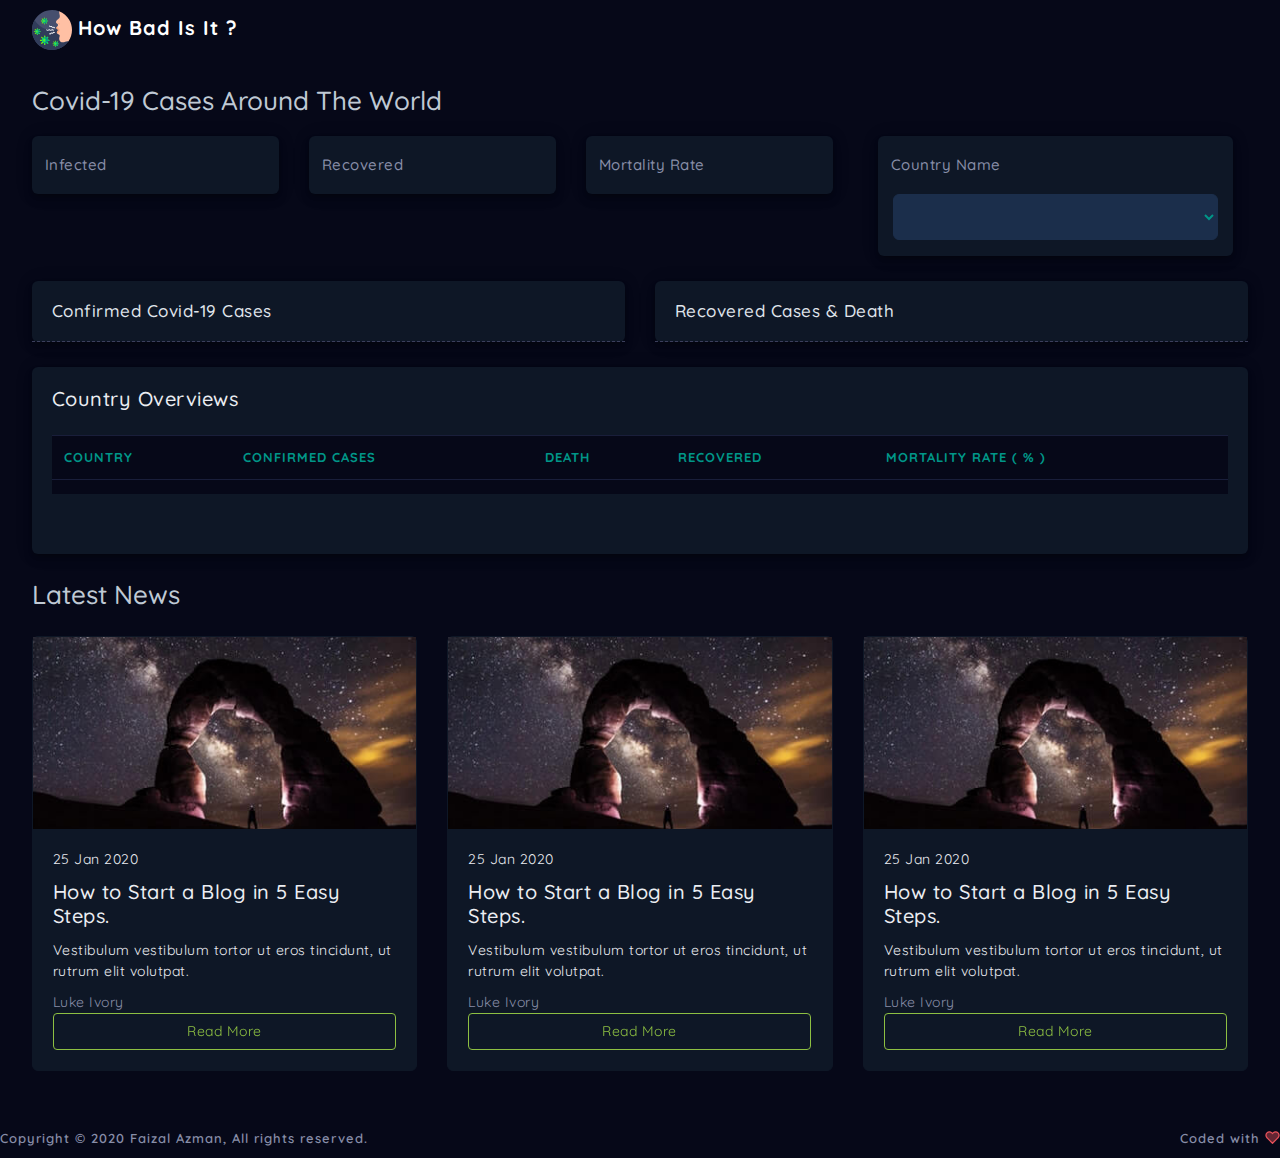
<file: index.html>
<!DOCTYPE html>
<html lang="en">

<head>
    <meta charset="utf-8">
    <meta http-equiv="X-UA-Compatible" content="IE=edge">
    <meta name="viewport" content="width=device-width, initial-scale=1, maximum-scale=1, shrink-to-fit=no">
    <title>Covid-19 How bad Is It ? </title>
    <link rel="icon" type="image/x-icon" href="assets/img/logo.ico"/>
    <!-- BEGIN GLOBAL MANDATORY STYLES -->
    <link href="https://fonts.googleapis.com/css?family=Quicksand:400,500,600,700&amp;display=swap" rel="stylesheet">
    <link href="bootstrap/css/bootstrap.min.css" rel="stylesheet" type="text/css" />
    <link href="assets/css/plugins.css" rel="stylesheet" type="text/css" />
    <link href="bootstrap/css/style.css" rel="stylesheet" type="text/css" />
    <!-- END GLOBAL MANDATORY STYLES -->
    
    <!-- BEGIN PAGE LEVEL PLUGINS/CUSTOM STYLES -->

    <!-- BEGIN PAGE LEVEL PLUGINS/CUSTOM STYLES -->
    <link href="plugins/apex/apexcharts.css" rel="stylesheet" type="text/css">
    <link href="assets/css/dashboard/dash_2.css" rel="stylesheet" type="text/css" />
    <!-- END PAGE LEVEL PLUGINS/CUSTOM STYLES -->
    <!-- BEGIN PAGE LEVEL STYLES -->
    <link rel="stylesheet" type="text/css" href="plugins/table/datatable/datatables.css">
    <link rel="stylesheet" type="text/css" href="plugins/table/datatable/dt-global_style.css">

    <!-- END PAGE LEVEL PLUGINS/CUSTOM STYLES -->
    <!-- Global site tag (gtag.js) - Google Analytics -->
    <script async src="https://www.googletagmanager.com/gtag/js?id=UA-162101494-1"></script>
    <script>
        window.dataLayer = window.dataLayer || [];
        function gtag(){dataLayer.push(arguments);}
        gtag('js', new Date());

        gtag('config', 'UA-162101494-1');
    </script>

</head>
<body class="sidebar-noneoverflow">
    
    <!--  BEGIN NAVBAR  -->
    <div class="header-container">
        <header class="header navbar navbar-expand-sm">
            <div class="nav-logo align-self-center">
                <a class="navbar-brand" href="index-2.html"><img alt="logo" src="assets/img/logo.svg"> <span class="navbar-brand-name">   How Bad Is It ?</span></a>
            </div>
        </header>
    </div>
    <!--  END NAVBAR  -->

    <!--  BEGIN MAIN CONTAINER  -->
    <div class="main-container" id="container">

        <div class="overlay"></div>
        <div class="search-overlay"></div>
        
        <!--  BEGIN CONTENT AREA  -->
        <div id="content" class="main-content">
            <div class="layout-px-spacing mb-5">

                <div class="page-header">
                    <div class="page-title">
                        <h3>Covid-19 Cases Around The World</h3>
                    </div>
                </div>           

                <!-- CONTENT AREA -->
                

                <div class="row layout-top-spacing">                  
                    <div class="col-xl-8 col-lg-8 col-md-6 col-sm-6 col-6 layout-spacing">
                        <div class="row widget-statistic">
                            <div class="col-xl-4 col-lg-4 col-md-12 col-sm-12 col-12">
                                <div class="widget widget-one_hybrid widget-followers">
                                    <div class="widget-heading">
                                        <h5 class="">Infected</h5>
                                        <p id = 'report' class="w-value"></p>  
                                    </div>
                                    <div class="widget-content">    
                                        <div class="w-chart">
                                            <div id="hybrid_followers"></div>
                                        </div>
                                    </div>
                                </div>
                            </div>
                            <div class="col-xl-4 col-lg-4 col-md-12 col-sm-12 col-12">
                                <div class="widget widget-one_hybrid widget-referral">
                                    <div class="widget-heading">
                                        <h5 class="">Recovered</h5>
                                        <p id = 'recover' class="w-value"></p>   
                                    </div>
                                    <div class="widget-content">    
                                        <div class="w-chart">
                                            <div id="hybrid_followers1"></div>
                                        </div>
                                    </div>
                                </div>
                            </div>
                            <div class="col-xl-4 col-lg-4 col-md-12 col-sm-12 col-12">
                                <div class="widget widget-one_hybrid widget-engagement">
                                    <div class="widget-heading">
                                        <h5 class="">Mortality Rate</h5>
                                        <p id = 'death' class="w-value"></p>   
                                    </div>
                                    <div class="widget-content">    
                                        <div class="w-chart">
                                            <div id="hybrid_followers3"></div>
                                        </div>
                                    </div>
                                </div>
                            </div>
                        </div>
                    </div>
                    <div class="col-xl-4 col-lg-4 col-md-6 col-sm-6 col-6 layout-spacing">
                            <div class="col-xl-12 col-lg-12 col-md-12 col-sm-12 col-12">
                                <div class="widget widget-one_hybrid widget-followers">
                                    <div class="widget-heading">
                                        <h5>Country Name</h5>
                                    </div>
                                    <div class="widget-content">
                                        <div class = "col-xl-12 col-lg-12 col-md-12 col-sm-12 col-12 pb-3">   
                                            <select id = 'select' class="form-control basic">
                                            </select>
                                        </div>
                                    </div>
                                </div>
                            </div>
                    </div>
                    <div class="col-xl-6 col-lg-6 col-md-12 col-sm-12 col-12 layout-spacing">
                        <div class="widget widget-chart-three">
                            <div class="widget-heading">
                                <div class="">
                                    <h5 class="">Confirmed Covid-19 Cases</h5>
                                </div>
                            </div>

                            <div class="widget-content">
                                <div id="uniqueVisits1"></div>
                            </div>
                        </div>
                    </div>         
                    <div class="col-xl-6 col-lg-6 col-md-12 col-sm-12 col-12 layout-spacing">
                        <div class="widget widget-chart-three">
                            <div class="widget-heading">
                                <div class="">
                                    <h5 class="">Recovered Cases & Death</h5>
                                </div>
                            </div>

                            <div class="widget-content">
                                <div id="uniqueVisits2"></div>
                            </div>
                        </div>
                    </div>
                    <div class="col-xl-12 col-lg-12 col-md-12 col-sm-12 col-12 layout-spacing">
                        <div class="widget-content widget-content-area br-6">
                            <div class="widget-heading">
                                <div class="">
                                    <h5 class="">Country Overviews</h5>
                                </div>
                            </div>
                            <div class="table-responsive mb-4 mt-4">
                                <table id="zero-config" class="table table-hover" style="width:100%">
                                    <thead>
                                        <tr>
                                            <th>Country</th>
                                            <th>Confirmed Cases</th>
                                            <th>Death</th>
                                            <th>Recovered</th>
                                            <th>Mortality Rate ( % )</th>
                                        </tr>
                                    </thead>
                                    <tbody id ='tbody'>
                                    </tbody>
                                </table>
                            </div>
                        </div>
                    </div>                    
                    <div class = 'col-xl-12 col-lg-12 col-md-12 col-sm-12 col-12 layout-spacing'>
                        <div class="page-title">
                            <h3>Latest News</h3>
                        </div>
                    </div>
                            <div class="col-xl-4 col-lg-4 col-md-12 col-sm-12 col-12">
                                <div class="card h-100 component-card_9">
                                    <img id = 'img1' src="assets/img/grid-blog-style-3.jpg" class="card-img-1" alt="widget-card-2">
                                    <div class="card-body d-flex flex-column">
                                        <p id = 'date1' class="meta-date">25 Jan 2020</p>
        
                                        <h5 id = 'title1' class="card-title">How to Start a Blog in 5 Easy Steps.</h5>
                                        <p id = 'text1' class="card-text">Vestibulum vestibulum tortor ut eros tincidunt, ut rutrum elit volutpat.</p>
        
                                        <div class="meta-info">
                                            <div class="meta-user">
                                                <div  id= 'author1' class="user-name">Luke Ivory</div>
                                            </div>
                                        </div>
                                        <a id = 'link1' class="btn btn-outline-success mt-auto" target = '_blank'>Read More</a>
                                    </div>
                                </div>                               
                            </div>
                            <div class="col-xl-4 col-lg-4 col-md-12 col-sm-12 col-12">
                                <div class="card h-100 component-card_9">
                                    <img id = 'img2' src="assets/img/grid-blog-style-3.jpg" class="card-img-1" alt="widget-card-2">
                                    <div class="card-body d-flex flex-column">
                                        <p id = 'date2' class="meta-date">25 Jan 2020</p>
        
                                        <h5 id = 'title2' class="card-title">How to Start a Blog in 5 Easy Steps.</h5>
                                        <p id = 'text2' class="card-text">Vestibulum vestibulum tortor ut eros tincidunt, ut rutrum elit volutpat.</p>
        
                                        <div class="meta-info">
                                            <div class="meta-user">
                                                <div  id= 'author2' class="user-name">Luke Ivory</div>
                                            </div>
                                        </div>
                                        <a id = 'link2' class="btn btn-outline-success mt-auto" target = '_blank'>Read More</a>
                                    </div>
                                </div>                               
                            </div>
                            <div class="col-xl-4 col-lg-4 col-md-12 col-sm-12 col-12">
                                <div class="card h-100 component-card_9">
                                    <img id = 'img3' src="assets/img/grid-blog-style-3.jpg" class="card-img-1" alt="widget-card-2">
                                    <div class="card-body d-flex flex-column">
                                        <p id = 'date3' class="meta-date">25 Jan 2020</p>
        
                                        <h5 id = 'title3' class="card-title">How to Start a Blog in 5 Easy Steps.</h5>
                                        <p  id = 'text3' class="card-text">Vestibulum vestibulum tortor ut eros tincidunt, ut rutrum elit volutpat.</p>
        
                                        <div class="meta-info">
                                            <div class="meta-user">
                                                <div id= 'author3'  class="user-name">Luke Ivory</div>
                                            </div>
                                        </div>
                                        <a id = 'link3' class="btn btn-outline-success mt-auto" target = '_blank'>Read More</a>
                                    </div>
                                </div>                            
                            </div>                          
                </div>     
            </div>


            <!-- CONTENT AREA -->
            <div class="footer-wrapper">
                <div class="footer-section f-section-1">
                    <p class="">Copyright © 2020 <a target="_blank" href="">Faizal Azman</a>, All rights reserved.</p>
                </div>
                <div class="footer-section f-section-2">
                    <p class="">Coded with <svg xmlns="http://www.w3.org/2000/svg" width="24" height="24" viewBox="0 0 24 24" fill="none" stroke="currentColor" stroke-width="2" stroke-linecap="round" stroke-linejoin="round" class="feather feather-heart"><path d="M20.84 4.61a5.5 5.5 0 0 0-7.78 0L12 5.67l-1.06-1.06a5.5 5.5 0 0 0-7.78 7.78l1.06 1.06L12 21.23l7.78-7.78 1.06-1.06a5.5 5.5 0 0 0 0-7.78z"></path></svg></p>
                </div>
            </div>
        </div>
        <!--  END CONTENT AREA  -->

    </div>
    <!-- END MAIN CONTAINER -->

    <!-- BEGIN GLOBAL MANDATORY SCRIPTS -->
    <script src="assets/js/libs/jquery-3.1.1.min.js"></script>
    <script src="bootstrap/js/popper.min.js"></script>
    <script src="bootstrap/js/bootstrap.min.js"></script>
    <script src="assets/js/app.js"></script>
    <script>
        $(document).ready(function() {
            App.init();
        });
    </script>
    <script>
        var ss = $(".basic").select2({
            tags: true,
        });
    </script>
    <script src="assets/js/custom.js"></script>
    <!-- END GLOBAL MANDATORY SCRIPTS -->
    <script src="plugins/table/datatable/datatables.js"></script>
    <!-- BEGIN PAGE LEVEL PLUGINS/CUSTOM SCRIPTS -->
    <script src="plugins/apex/apexcharts.min.js"></script>
    <script src="assets/js/dashboard/dash_2.js"></script>
</body>

</html>
</file>
<file: assets/css/plugins.css>
@import url('main.css');
@import url('../../plugins/perfect-scrollbar/perfect-scrollbar.css');
@import url('structure.css');
/*
    Importing highlight.js CSS code 

    Just for demo purpose only
	
	@Note:-  monokai-sublime.css stylesheet is for highliting the code;

*/
@import '../../plugins/highlight/styles/monokai-sublime.css';
</file>
<file: bootstrap/css/style.css>
.card-img-1 {
    width: 100%;
    height: 15vw;
    object-fit: cover;
}


@media (min-width: 768px) {
    /* show 3 items */
    .carousel-inner .active,
    .carousel-inner .active + .carousel-item,
    .carousel-inner .active + .carousel-item + .carousel-item {
      display: block;
    }
  
    .carousel-inner
      .carousel-item.active:not(.carousel-item-right):not(.carousel-item-left),
    .carousel-inner
      .carousel-item.active:not(.carousel-item-right):not(.carousel-item-left)
      + .carousel-item,
    .carousel-inner
      .carousel-item.active:not(.carousel-item-right):not(.carousel-item-left)
      + .carousel-item
      + .carousel-item {
      transition: none;
    }
  
    .carousel-inner .carousel-item-next,
    .carousel-inner .carousel-item-prev {
      position: relative;
      transform: translate3d(0, 0, 0);
    }
  
    .carousel-inner
      .active.carousel-item
      + .carousel-item
      + .carousel-item
      + .carousel-item {
      position: absolute;
      top: 0;
      right: -33.3333%;
      z-index: -1;
      display: block;
      visibility: visible;
    }
  
    /* left or forward direction */
    .active.carousel-item-left + .carousel-item-next.carousel-item-left,
    .carousel-item-next.carousel-item-left + .carousel-item,
    .carousel-item-next.carousel-item-left + .carousel-item + .carousel-item,
    .carousel-item-next.carousel-item-left
      + .carousel-item
      + .carousel-item
      + .carousel-item {
      position: relative;
      transform: translate3d(-100%, 0, 0);
      visibility: visible;
    }
  
    /* farthest right hidden item must be abso position for animations */
    .carousel-inner .carousel-item-prev.carousel-item-right {
      position: absolute;
      top: 0;
      left: 0;
      z-index: -1;
      display: block;
      visibility: visible;
    }
  
    /* right or prev direction */
    .active.carousel-item-right + .carousel-item-prev.carousel-item-right,
    .carousel-item-prev.carousel-item-right + .carousel-item,
    .carousel-item-prev.carousel-item-right + .carousel-item + .carousel-item,
    .carousel-item-prev.carousel-item-right
      + .carousel-item
      + .carousel-item
      + .carousel-item {
      position: relative;
      transform: translate3d(100%, 0, 0);
      visibility: visible;
      display: block;
      visibility: visible;
    }
  }
</file>
<file: plugins/apex/apexcharts.css>
.apexcharts-canvas {
  position: relative;
  user-select: none;
  /* cannot give overflow: hidden as it will crop tooltips which overflow outside chart area */
}

/* scrollbar is not visible by default for legend, hence forcing the visibility */
.apexcharts-canvas ::-webkit-scrollbar {
  -webkit-appearance: none;
  width: 6px;
}
.apexcharts-canvas ::-webkit-scrollbar-thumb {
  border-radius: 4px;
  background-color: rgba(0,0,0,.5);
  box-shadow: 0 0 1px rgba(255,255,255,.5);
  -webkit-box-shadow: 0 0 1px rgba(255,255,255,.5);
}
.apexcharts-canvas.dark {
  background: #343F57;
}

.apexcharts-inner {
  position: relative;
}

.legend-mouseover-inactive {
  transition: 0.15s ease all;
  opacity: 0.20;
}

.apexcharts-series-collapsed {
  opacity: 0;
}

.apexcharts-gridline, .apexcharts-text {
  pointer-events: none;
}

.apexcharts-tooltip {
  border-radius: 5px;
  box-shadow: 2px 2px 6px -4px #999;
  cursor: default;
  font-size: 14px;
  left: 62px;
  opacity: 0;
  pointer-events: none;
  position: absolute;
  top: 20px;
  overflow: hidden;
  white-space: nowrap;
  z-index: 12;
  transition: 0.15s ease all;
}
.apexcharts-tooltip.light {
  border: 1px solid #e3e3e3;
  background: rgba(255, 255, 255, 0.96);
}
.apexcharts-tooltip.dark {
  color: #fff;
  background: rgba(30,30,30, 0.8);
}
.apexcharts-tooltip * {
  font-family: inherit;
}

.apexcharts-tooltip .apexcharts-marker,
.apexcharts-area-series .apexcharts-area,
.apexcharts-line {
  pointer-events: none;
}

.apexcharts-tooltip.active {
  opacity: 1;
  transition: 0.15s ease all;
}

.apexcharts-tooltip-title {
  padding: 6px;
  font-size: 15px;
  margin-bottom: 4px;
}
.apexcharts-tooltip.light .apexcharts-tooltip-title {
  background: #ECEFF1;
  border-bottom: 1px solid #ddd;
}
.apexcharts-tooltip.dark .apexcharts-tooltip-title {
  background: rgba(0, 0, 0, 0.7);
  border-bottom: 1px solid #0e1726;
}

.apexcharts-tooltip-text-value,
.apexcharts-tooltip-text-z-value {
  display: inline-block;
  font-weight: 600;
  margin-left: 5px;
}

.apexcharts-tooltip-text-z-label:empty,
.apexcharts-tooltip-text-z-value:empty {
  display: none;
}

.apexcharts-tooltip-text-value, 
.apexcharts-tooltip-text-z-value {
  font-weight: 600;
}

.apexcharts-tooltip-marker {
  width: 12px;
  height: 12px;
  position: relative;
  top: 0px;
  margin-right: 10px;
  border-radius: 50%;
}

.apexcharts-tooltip-series-group {
  padding: 0 10px;
  display: none;
  text-align: left;
  justify-content: left;
  align-items: center;
}

.apexcharts-tooltip-series-group.active .apexcharts-tooltip-marker {
  opacity: 1;
}
.apexcharts-tooltip-series-group.active, .apexcharts-tooltip-series-group:last-child {
  padding-bottom: 4px;
}
.apexcharts-tooltip-series-group-hidden {
  opacity: 0;
  height: 0;
  line-height: 0;
  padding: 0 !important;
}
.apexcharts-tooltip-y-group {
  padding: 6px 0 5px;
}
.apexcharts-tooltip-candlestick {
  padding: 4px 8px;
}
.apexcharts-tooltip-candlestick > div {
  margin: 4px 0;
}
.apexcharts-tooltip-candlestick span.value {
  font-weight: bold;
}

.apexcharts-tooltip-rangebar {
  padding: 5px 8px;
}

.apexcharts-tooltip-rangebar .category {
  font-weight: 600;
  color: #777;
}

.apexcharts-tooltip-rangebar .series-name {
  font-weight: bold;
  display: block;
  margin-bottom: 5px;
}

.apexcharts-xaxistooltip {
  opacity: 0;
  padding: 9px 10px;
  pointer-events: none;
  color: #373d3f;
  font-size: 13px;
  text-align: center;
  border-radius: 2px;
  position: absolute;
  z-index: 10;
	background: #ECEFF1;
  border: 1px solid #90A4AE;
  transition: 0.15s ease all;
}

.apexcharts-xaxistooltip.dark {
  background: rgba(0, 0, 0, 0.7);
  border: 1px solid rgba(0, 0, 0, 0.5);
  color: #fff;
}

.apexcharts-xaxistooltip:after, .apexcharts-xaxistooltip:before {
	left: 50%;
	border: solid transparent;
	content: " ";
	height: 0;
	width: 0;
	position: absolute;
	pointer-events: none;
}

.apexcharts-xaxistooltip:after {
	border-color: rgba(236, 239, 241, 0);
	border-width: 6px;
	margin-left: -6px;
}
.apexcharts-xaxistooltip:before {
	border-color: rgba(144, 164, 174, 0);
	border-width: 7px;
	margin-left: -7px;
}

.apexcharts-xaxistooltip-bottom:after, .apexcharts-xaxistooltip-bottom:before {
  bottom: 100%;
}

.apexcharts-xaxistooltip-top:after, .apexcharts-xaxistooltip-top:before {
  top: 100%;
}

.apexcharts-xaxistooltip-bottom:after {
  border-bottom-color: #ECEFF1;
}
.apexcharts-xaxistooltip-bottom:before {
  border-bottom-color: #90A4AE;
}

.apexcharts-xaxistooltip-bottom.dark:after {
  border-bottom-color: rgba(0, 0, 0, 0.5);
}
.apexcharts-xaxistooltip-bottom.dark:before {
  border-bottom-color: rgba(0, 0, 0, 0.5);
}

.apexcharts-xaxistooltip-top:after {
  border-top-color:#ECEFF1
}
.apexcharts-xaxistooltip-top:before {
  border-top-color: #90A4AE;
}
.apexcharts-xaxistooltip-top.dark:after {
  border-top-color:rgba(0, 0, 0, 0.5);
}
.apexcharts-xaxistooltip-top.dark:before {
  border-top-color: rgba(0, 0, 0, 0.5);
}


.apexcharts-xaxistooltip.active {
  opacity: 1;
  transition: 0.15s ease all;
}

.apexcharts-yaxistooltip {
  opacity: 0;
  padding: 4px 10px;
  pointer-events: none;
  color: #373d3f;
  font-size: 13px;
  text-align: center;
  border-radius: 2px;
  position: absolute;
  z-index: 10;
	background: #ECEFF1;
  border: 1px solid #90A4AE;
}

.apexcharts-yaxistooltip.dark {
  background: rgba(0, 0, 0, 0.7);
  border: 1px solid rgba(0, 0, 0, 0.5);
  color: #fff;
}

.apexcharts-yaxistooltip:after, .apexcharts-yaxistooltip:before {
	top: 50%;
	border: solid transparent;
	content: " ";
	height: 0;
	width: 0;
	position: absolute;
	pointer-events: none;
}
.apexcharts-yaxistooltip:after {
	border-color: rgba(236, 239, 241, 0);
	border-width: 6px;
	margin-top: -6px;
}
.apexcharts-yaxistooltip:before {
	border-color: rgba(144, 164, 174, 0);
	border-width: 7px;
	margin-top: -7px;
}

.apexcharts-yaxistooltip-left:after, .apexcharts-yaxistooltip-left:before {
  left: 100%;
}

.apexcharts-yaxistooltip-right:after, .apexcharts-yaxistooltip-right:before {
  right: 100%;
}

.apexcharts-yaxistooltip-left:after {
  border-left-color: #ECEFF1;
}
.apexcharts-yaxistooltip-left:before {
  border-left-color: #90A4AE;
}
.apexcharts-yaxistooltip-left.dark:after {
  border-left-color: rgba(0, 0, 0, 0.5);
}
.apexcharts-yaxistooltip-left.dark:before {
  border-left-color: rgba(0, 0, 0, 0.5);
}

.apexcharts-yaxistooltip-right:after {
  border-right-color: #ECEFF1;
}
.apexcharts-yaxistooltip-right:before {
  border-right-color: #90A4AE;
}
.apexcharts-yaxistooltip-right.dark:after {
  border-right-color: rgba(0, 0, 0, 0.5);
}
.apexcharts-yaxistooltip-right.dark:before {
  border-right-color: rgba(0, 0, 0, 0.5);
}

.apexcharts-yaxistooltip.active {
  opacity: 1;
}

.apexcharts-xcrosshairs, .apexcharts-ycrosshairs {
  pointer-events: none;
  opacity: 0;
  transition: 0.15s ease all;
}

.apexcharts-xcrosshairs.active, .apexcharts-ycrosshairs.active {
  opacity: 1;
  transition: 0.15s ease all;
}

.apexcharts-ycrosshairs-hidden {
  opacity: 0;
}

.apexcharts-zoom-rect {
  pointer-events: none;
}
.apexcharts-selection-rect {
  cursor: move;
}

.svg_select_points, .svg_select_points_rot {
  opacity: 0;
  visibility: hidden;
}
.svg_select_points_l, .svg_select_points_r {
  cursor: ew-resize;
  opacity: 1;
  visibility: visible;
  fill: #888;
}
.apexcharts-canvas.zoomable .hovering-zoom {
  cursor: crosshair
}
.apexcharts-canvas.zoomable .hovering-pan {
  cursor: move
}

.apexcharts-xaxis,
.apexcharts-yaxis {
  pointer-events: none;
}

.apexcharts-zoom-icon, 
.apexcharts-zoom-in-icon,
.apexcharts-zoom-out-icon,
.apexcharts-reset-zoom-icon, 
.apexcharts-pan-icon, 
.apexcharts-selection-icon,
.apexcharts-menu-icon, 
.apexcharts-toolbar-custom-icon {
  cursor: pointer;
  width: 20px;
  height: 20px;
  line-height: 24px;
  color: #6E8192;
  text-align: center;
}


.apexcharts-zoom-icon svg, 
.apexcharts-zoom-in-icon svg,
.apexcharts-zoom-out-icon svg,
.apexcharts-reset-zoom-icon svg,
.apexcharts-menu-icon svg {
  fill: #6E8192;
}
.apexcharts-selection-icon svg {
  fill: #444;
  transform: scale(0.76)
}

.dark .apexcharts-zoom-icon svg, 
.dark .apexcharts-zoom-in-icon svg,
.dark .apexcharts-zoom-out-icon svg,
.dark .apexcharts-reset-zoom-icon svg, 
.dark .apexcharts-pan-icon svg, 
.dark .apexcharts-selection-icon svg,
.dark .apexcharts-menu-icon svg, 
.dark .apexcharts-toolbar-custom-icon svg{
  fill: #f3f4f5;
}

.apexcharts-canvas .apexcharts-zoom-icon.selected svg, 
.apexcharts-canvas .apexcharts-selection-icon.selected svg, 
.apexcharts-canvas .apexcharts-reset-zoom-icon.selected svg {
  fill: #008FFB;
}
.light .apexcharts-selection-icon:not(.selected):hover svg,
.light .apexcharts-zoom-icon:not(.selected):hover svg, 
.light .apexcharts-zoom-in-icon:hover svg, 
.light .apexcharts-zoom-out-icon:hover svg, 
.light .apexcharts-reset-zoom-icon:hover svg, 
.light .apexcharts-menu-icon:hover svg {
  fill: #0e1726;
}

.apexcharts-selection-icon, .apexcharts-menu-icon {
  position: relative;
}
.apexcharts-reset-zoom-icon {
  margin-left: 5px;
}
.apexcharts-zoom-icon, .apexcharts-reset-zoom-icon, .apexcharts-menu-icon {
  transform: scale(0.85);
}

.apexcharts-zoom-in-icon, .apexcharts-zoom-out-icon {
  transform: scale(0.7)
}

.apexcharts-zoom-out-icon {
  margin-right: 3px;
}

.apexcharts-pan-icon {
  transform: scale(0.62);
  position: relative;
  left: 1px;
  top: 0px;
}
.apexcharts-pan-icon svg {
  fill: #fff;
  stroke: #6E8192;
  stroke-width: 2;
}
.apexcharts-pan-icon.selected svg {
  stroke: #008FFB;
}
.apexcharts-pan-icon:not(.selected):hover svg {
  stroke: #0e1726;
}

.apexcharts-toolbar {
  position: absolute;
  z-index: 11;
  top: 0px;
  right: 3px;
  max-width: 176px;
  text-align: right;
  border-radius: 3px;
  padding: 0px 6px 2px 6px;
  display: flex;
  justify-content: space-between;
  align-items: center; 
}

.apexcharts-toolbar svg {
  pointer-events: none;
}

.apexcharts-menu {
  background: #fff;
  position: absolute;
  top: 100%;
  border: 1px solid #ddd;
  border-radius: 3px;
  padding: 3px;
  right: 10px;
  opacity: 0;
  min-width: 110px;
  transition: 0.15s ease all;
  pointer-events: none;
}

.apexcharts-menu.open {
  opacity: 1;
  pointer-events: all;
  transition: 0.15s ease all;
}

.apexcharts-menu-item {
  padding: 6px 7px;
  font-size: 12px;
  cursor: pointer;
}
.light .apexcharts-menu-item:hover {
  background: #eee;
}
.dark .apexcharts-menu {
  background: rgba(0, 0, 0, 0.7);
  color: #fff;
}

@media screen and (min-width: 768px) {
  .apexcharts-toolbar {
    /*opacity: 0;*/
  }

  .apexcharts-canvas:hover .apexcharts-toolbar {
    opacity: 1;
  } 
}

.apexcharts-datalabel.hidden {
  opacity: 0;
}

.apexcharts-pie-label,
.apexcharts-datalabel, .apexcharts-datalabel-label, .apexcharts-datalabel-value {
  cursor: default;
  pointer-events: none;
}

.apexcharts-pie-label-delay {
  opacity: 0;
  animation-name: opaque;
  animation-duration: 0.3s;
  animation-fill-mode: forwards;
  animation-timing-function: ease;
}

.apexcharts-canvas .hidden {
  opacity: 0;
}

.apexcharts-hide .apexcharts-series-points {
  opacity: 0;
}

.apexcharts-area-series .apexcharts-series-markers .apexcharts-marker.no-pointer-events,
.apexcharts-line-series .apexcharts-series-markers .apexcharts-marker.no-pointer-events, .apexcharts-radar-series path, .apexcharts-radar-series polygon {
  pointer-events: none;
}

/* markers */

.apexcharts-marker {
  transition: 0.15s ease all;
}

@keyframes opaque {
  0% {
    opacity: 0;
  }
  100% {
    opacity: 1;
  }
}
</file>
<file: assets/css/dashboard/dash_2.css>
.layout-spacing {
    padding-bottom: 25px;
}
.footer-wrapper {
    padding: 10px 0 10px 0;
}
.widget {
    position: relative;
    padding: 0;
    border-radius: 6px;
    border: none;
    -webkit-box-shadow: 0 6px 10px 0 rgba(0,0,0,.14), 0 1px 18px 0 rgba(0,0,0,.12), 0 3px 5px -1px rgba(0,0,0,.2);
    -moz-box-shadow: 0 6px 10px 0 rgba(0,0,0,.14), 0 1px 18px 0 rgba(0,0,0,.12), 0 3px 5px -1px rgba(0,0,0,.2);
    box-shadow: 0 6px 10px 0 rgba(0,0,0,.14), 0 1px 18px 0 rgba(0,0,0,.12), 0 3px 5px -1px rgba(0,0,0,.2);
}

.apexcharts-xaxis text {
    fill: #888ea8
}
.apexcharts-yaxis text {
    fill: #888ea8
}
.apexcharts-legend-text {
    color: #bfc9d4!important;
}
.apexcharts-tooltip.dark {
    background: #191e3a!important;
    box-shadow: none;
}
.apexcharts-tooltip.dark .apexcharts-tooltip-title {
    background: #191e3a!important;
    border-bottom: 1px solid #191e3a;
}

/*
    ==================
        Notification
    ==================
*/
.widget-card-four {
    padding: 25px 32px;
    background: #0e1726;
}
.widget-card-four .w-content {
    display: flex;
    justify-content: space-between;
}
.widget-card-four .w-info h6 {
    font-weight: 600;
    margin-bottom: 0;
    color: #e0e6ed;
    font-size: 23px;
    letter-spacing: 0;
}
.widget-card-four .w-info p {
    font-weight: 600;
    margin-bottom: 0;
    color: #dccff7;
    font-size: 16px;
}
.widget-card-four .w-icon {
    color: #dccff7;
    background-color: #5c1ac3;
    height: 45px;
    display: inline-flex;
    width: 45px;
    align-self: center;
    justify-content: center;
    border-radius: 50%;
    padding: 10px;
}
.widget-card-four .progress {
    height: 8px;
    margin-bottom: 0;
    margin-top: 62px;
    margin-bottom: 0;
    height: 22px;
    padding: 4px;
    border-radius: 20px;
    box-shadow: none;
}
.widget-card-four .progress-bar {
    position: relative;
}
.widget-card-four .progress-bar:before {
    content: '';
    height: 7px;
    width: 7px;
    background: #0e1726;
    position: absolute;
    right: 3px;
    border-radius: 50%;
    top: 3.4px;
}

/*
    =====================
        User Analytics
    =====================
*/

.widget.widget-one {
    padding: 22px 18px;
    background: #0e1726;
}
.widget.widget-one .widget-heading h6 {
    color: #e0e6ed;
    margin-bottom: 41px;
    font-size: 17px;
    display: block;
    font-weight: 600;
}
.widget.widget-one .w-chart {
    display: flex;
}
.widget.widget-one .w-chart .w-chart-section {
    width: 50%;
    padding: 0 12px;
}
.widget.widget-one .w-chart .w-chart-section .w-detail {
    position: absolute;
    color: #fff;
}
.widget.widget-one .w-chart .w-chart-section .w-title {
    font-size: 13px;
    font-weight: 700;
    margin-bottom: 0;
}
.widget.widget-one .w-chart .w-chart-section .w-stats {
    color: #f8538d;
    font-size: 20px;
    letter-spacing: 1px;
    margin-bottom: 0;
    font-weight: 700;
}

/*
    =====================
        Unique Visitors
    =====================
*/

.widget.widget-chart-three {
    background: #0e1726;
}
.widget.widget-chart-three .widget-heading {
    display: flex;
    justify-content: space-between;
    border-bottom: 1px dashed #3b3f5c;
    padding: 20px 20px;
    margin-bottom: 0;
    padding-bottom: 20px;
}
.widget.widget-chart-three .widget-heading h5 {
    font-size: 17px;
    display: block;
    color: #e0e6ed;
    margin-bottom: 0;
}
.widget.widget-chart-three .widget-heading .dropdown {
    align-self: center;
}
.widget.widget-chart-three .widget-heading .dropdown a svg {
    color: #888ea8;
    width: 19px;
    height: 19px;
}
.widget.widget-chart-three .widget-heading .dropdown .dropdown-menu {
    padding: 8px 8px;
    min-width: 10rem;
    border-radius: 6px;
    top: 5px !important;
}
.widget.widget-chart-three .apexcharts-legend-marker {
    left: -5px!important;
}


/*
    =========================
        Organic Vs Direct
    =========================
*/

/*
    ========================
        Recent Activities
    ========================
*/

.widget.widget-activity-two {
    position: relative;
    background: #0e1726;
    border-radius: 8px;
    height: 100%;
}
.widget.widget-activity-two .widget-heading {
    display: flex;
    justify-content: space-between;
    border-bottom: 1px dashed #3b3f5c;
    padding: 20px 20px;
    padding-bottom: 20px;
}
.widget.widget-activity-two .widget-heading h5 {
    font-size: 17px;
    display: block;
    color: #e0e6ed;
    margin-bottom: 0;
}
.widget-activity-two .widget-content {
    padding: 20px 20px 20px 20px
}
.widget-activity-two .mt-container {
    position: relative;
    height: 293px;
    overflow: auto;
    padding: 0 0 0 12px;
}
.timeline-line .item-timeline { display: flex; }
.timeline-line .item-timeline .t-dot { position: relative; }
.timeline-line .item-timeline .t-dot:before {
    content: '';
    position: absolute;
    border-color: inherit;
    border-width: 3px;
    border-style: solid;
    border-radius: 50%;
    width: 16px;
    height: 16px;
    top: 10px;
    left: 50%;
    transform: translateX(-50%);
    border-color: #e0e6ed;
    background: #bfc9d4;
}
.timeline-line .item-timeline .t-dot:after {
    content: '';
    position: absolute;
    border-color: inherit;
    border-width: 1px;
    border-style: solid;
    border-radius: 50%;
    width: 10px;
    height: 10px;
    top: 15px;
    left: 50%;
    transform: translateX(-50%);
    border-color: #bfc9d4;
    width: 0;
    height: auto;
    top: 25px;
    bottom: -15px;
    border-right-width: 0;
    border-top-width: 0;
    border-bottom-width: 0;
    border-radius: 0;
}
.timeline-line .item-timeline.timeline-new .t-dot:before {
    background: #1b55e2;
    border-color: #c2d5ff;
}
.timeline-line .item-timeline:last-child .t-dot:after { display: none; }
.timeline-line .item-timeline .t-meta-time {
    margin: 0;
    min-width: 100px;
    max-width: 100px;
    font-size: 12px;
    font-weight: 700;
    color: #888ea8;
    align-self: center;
}
.timeline-line .item-timeline .t-text {
    padding: 10px;
    align-self: center;
        margin-left: 10px;
}
.timeline-line .item-timeline .t-text p {
    font-size: 13px;
    margin: 0;
    color: #bfc9d4;
    font-weight: 600;
}
.timeline-line .item-timeline .t-text p span {
    color: #888ea8;
    font-weight: 600;
}
.timeline-line .item-timeline .t-text p a {
    color: #888ea8;
    font-weight: 600;
}
.widget-activity-two .tm-action-btn {
    text-align: center;
    margin-top: 9px;
}
.widget-activity-two .tm-action-btn button {
    box-shadow: none;
    font-weight: 700;
    letter-spacing: 0px;
    font-size: 15px;
    padding: 0;
    background: transparent;
    color: #1b55e2;
    border: none;
}

/*
    ==================
        Statistics
    ==================
*/

.widget-one_hybrid {
    background: #0e1726;
}
.widget-one_hybrid .widget-heading {
    padding: 20px 13px;
}
.widget-one_hybrid .widget-heading .w-icon {
    display: inline-block;
    padding: 7px 8px;
    border-radius: 50%;
    margin-bottom: 15px;
}
.widget-one_hybrid .widget-heading svg {
    height: 18px;
    width: 18px;
}
.widget-one_hybrid .widget-heading .w-value {
    font-size: 21px;
    font-weight: 700;
    margin-bottom: 0;
    color: #e0e6ed;
}
.widget-one_hybrid .widget-heading h5 {
    margin-bottom: 0;
    font-size: 15px;
    color: #888ea8;
}
.widget-one_hybrid.widget-followers .widget-heading .w-icon {
    color: #fff;
    border: 1px solid #1b55e2;
    background-color: #1b55e2;
}
.widget-one_hybrid.widget-referral .widget-heading .w-icon {
    color: #fff;
    border: 1px solid #e7515a;
    background-color: #e7515a;
}
.widget-one_hybrid.widget-social .widget-heading .w-icon {
    color: #fff;
    border: 1px solid #2196f3;
    background-color: #2196f3;
}
.widget-one_hybrid.widget-engagement .widget-heading .w-icon {
    color: #fff;
    border: 1px solid #009688;
    background-color: #009688;
}

/*
    ==================
        Balance
    ==================
*/

.widget-account-invoice-two {
    padding: 22px 19px;
    background: #e2a03f;
    background: linear-gradient(to left, #6b7764 0%, #2f384f 100%);
}
.widget-account-invoice-two .account-box .info {
    display: flex;
    justify-content: space-between;
    margin-bottom: 84px;
}
.widget-account-invoice-two .account-box h5 {
    color: #e0e6ed;
    margin-bottom: 0;
    font-size: 17px;
    font-weight: 600;
}
.widget-account-invoice-two .account-box p {
    color: #e0e6ed;
    font-weight: 700;
    margin-bottom: 0;
    align-self: center;
}
.widget-account-invoice-two .account-box .acc-action {
    margin-top: 23px;
    display: flex;
    justify-content: space-between;
}
.widget-account-invoice-two .account-box .acc-action a {
    display: inline-block;
    padding: 8px;
    border-radius: 6px;
    color: #e0e6ed;
    font-weight: 600;
    box-shadow: 0px 0px 2px 0px #bfc9d4;
}
.widget-account-invoice-two .account-box .acc-action a:first-child {
    margin-right: 2px;
}
.widget-account-invoice-two .account-box .acc-action a svg {
    width: 18px;
    height: 18px;
}

/*
    ==================
        Statistics
    ==================
*/
.widget-card-one {
    background: #0e1726;
    padding: 20px 0;
    height: 100%;
}
.widget-card-one .widget-content .media {
    padding-left: 15px;
    padding-right: 15px;
    margin-bottom: 19px;
    padding-bottom: 21px;
    border-bottom: 1px dashed #3b3f5c;
}
.widget-card-one .widget-content .media .w-img {
    margin-right: 9px;
    align-self: center;
}
.widget-card-one .widget-content .media img {
    width: 50px;
    height: 50px;
    border-radius: 50%;
    border: 3px solid #191e3a;
}
.widget-card-one .widget-content .media-body {
    align-self: center;
}
.widget-card-one .widget-content .media-body h6 {
    font-weight: 700;
    font-size: 15px;
    letter-spacing: 0;
    margin-bottom: 0;
}
.widget-card-one .widget-content .media-body p {
    font-size: 14px;
    letter-spacing: 1px;
    margin-bottom: 0;
    font-weight: 600;
    color: #888ea8;
    padding: 0;
}
.widget-card-one .widget-content p {
    font-weight: 600;
    font-size: 13px;
    margin-bottom: 61px;
    padding: 0 20px;
}
.widget-card-one .widget-content .w-action {
    padding: 0 20px;
}
.widget-card-one .widget-content .w-action svg {
    color: #25d5e4;
}
.widget-card-one .widget-content .w-action span {
    vertical-align: sub;
    font-weight: 600;
    color: #25d5e4;
    letter-spacing: 1px;
}

/*
    ====================
        Visitors by Browser
    ====================
*/

.widget-four {
    position: relative;
    background: #0e1726;
    padding: 20px;
    border-radius: 8px;
    height: 100%;
    -webkit-box-shadow: 0 6px 10px 0 rgba(0,0,0,.14), 0 1px 18px 0 rgba(0,0,0,.12), 0 3px 5px -1px rgba(0,0,0,.2);
    -moz-box-shadow: 0 6px 10px 0 rgba(0,0,0,.14), 0 1px 18px 0 rgba(0,0,0,.12), 0 3px 5px -1px rgba(0,0,0,.2);
    box-shadow: 0 6px 10px 0 rgba(0,0,0,.14), 0 1px 18px 0 rgba(0,0,0,.12), 0 3px 5px -1px rgba(0,0,0,.2);
}
.widget-four .widget-heading {
    margin-bottom: 54px;
}
.widget-four .widget-heading h5 {
    font-size: 17px;
    display: block;
    color: #e0e6ed;
    margin-bottom: 0;
}
.widget-four .widget-content {
    font-size: 17px;
}
.widget-four .widget-content .browser-list {
    display: flex;
}
.widget-four .widget-content .browser-list:not(:last-child) {
    margin-bottom: 30px;
}
.widget-four .widget-content .w-icon {
    display: inline-block;
    padding: 9px 8px;
    border-radius: 50%;
    display: inline-flex;
    align-self: center;
    height: 34px;
    width: 34px;
    margin-right: 12px;
}
.widget-four .widget-content .w-icon svg {
    display: block;
    width: 17px;
    height: 17px;
}
.widget-four .widget-content .browser-list:nth-child(1) .w-icon {
    background: #1b55e2;
}
.widget-four .widget-content .browser-list:nth-child(2) .w-icon {
    background: #e7515a;
}
.widget-four .widget-content .browser-list:nth-child(3) .w-icon {
    background: #e2a03f ;
}
.widget-four .widget-content .browser-list:nth-child(1) .w-icon svg {
    color: #c2d5ff;
}
.widget-four .widget-content .browser-list:nth-child(2) .w-icon svg {
    color: #ffe1e2;
}
.widget-four .widget-content .browser-list:nth-child(3) .w-icon svg {
    color: #ffeccb;
}
.widget-four .widget-content .w-browser-details {
    width: 100%;
    align-self: center;
}
.widget-four .widget-content .w-browser-info {
    display: flex;
    justify-content: space-between;
    margin-bottom: 1px;
}
.widget-four .widget-content .w-browser-info h6 {
    font-size: 13px;
    font-weight: 600;
    margin-bottom: 0;
    color: #888ea8;
}
.widget-four .widget-content .w-browser-info p {
    font-size: 12px;
    font-weight: 600;
    margin-bottom: 0;
    color: #888ea8;
}
.widget-four .widget-content .w-browser-stats .progress {
    margin-bottom: 0;
    height: 22px;
    padding: 4px;
    border-radius: 20px;
    box-shadow: none;
}
.widget-four .widget-content .w-browser-stats .progress .progress-bar {
    position: relative;
}
.widget-four .widget-content .w-browser-stats .progress .progress-bar:before {
    content: '';
    height: 7px;
    width: 7px;
    background: #0e1726;
    position: absolute;
    right: 3px;
    border-radius: 50%;
    top: 3.49px;
}
/*
    ==================
        Dev Summit
    ==================
*/
.widget-card-two {
    background: #0e1726;
    padding: 20px 0px;
}
.widget-card-two .media {
    padding-left: 15px;
    padding-right: 15px;
    margin-bottom: 19px;
    padding-bottom: 21px;
    border-bottom: 1px dashed #3b3f5c;
}
.widget-card-two .media .w-img {
    margin-right: 10px;
}
.widget-card-two .media .w-img img {
    width: 50px;
    height: 50px;
    border-radius: 50%;
    border: 3px solid #e0e6ed;
}
.widget-card-two .media .media-body {
    align-self: center;
}
.widget-card-two .media .media-body h6 {
    font-weight: 700;
    font-size: 15px;
    letter-spacing: 0;
    margin-bottom: 0;
}
.widget-card-two .media .media-body p {
    margin-bottom: 0;
    font-weight: 600;
    color: #888ea8;
}
.widget-card-two .card-bottom-section {
    text-align: center;
}
.widget-card-two .card-bottom-section h5 {
    font-size: 14px;
    color: #009688;
    font-weight: 700;
    margin-bottom: 20px;
}
.widget-card-two .card-bottom-section .img-group img {
    width: 46px;
    height: 46px;
    border-radius: 50%;
    border: 2px solid #3b3f5c;
}
.widget-card-two .card-bottom-section .img-group img:not(:last-child) {
    margin-right: 5px;    
}
.widget-card-two .card-bottom-section a {
    display: block;
    margin-top: 18px;
    background: #1b55e2;
    color: #fff;
    padding: 10px 10px;
    transform: none;
    margin-right: 15px;
    margin-left: 15px;
    font-size: 15px;
    font-weight: 600;
    letter-spacing: 1px;
}
.widget-card-two .card-bottom-section a.btn:hover,
.widget-card-two .card-bottom-section a.btn:focus  {
    border-color: #1b55e2;
}

/*
    =====================
        Task Indicator
    =====================
*/
.widget-five {
    background: #0e1726;
    padding: 28px 0 0 0;
    height: 100%;
}
.widget-five .widget-content .header {
    display: flex;
    justify-content: space-between;
    padding-left: 15px;
    padding-right: 15px;
    padding-bottom: 23px;
    border-bottom: 1px dashed #3b3f5c;
}
.widget-five .widget-content .header-body {
    align-self: center;
}
.widget-five .widget-content .header-body h6 {
    font-weight: 700;
    font-size: 15px;
    letter-spacing: 0;
    margin-bottom: 0;
}
.widget-five .widget-content .header-body p {
    margin-bottom: 0;
    font-weight: 600;
    color: #888ea8;
    padding: 0;
}
.widget-five .widget-content .task-action {
    display: flex;
}
.widget-five .widget-content .task-action .dropdown.custom-dropdown {
    align-self: center;
}
.widget-five .widget-content .task-action .dropdown.custom-dropdown a.dropdown-toggle svg {
    color: #888ea8;
}
.widget-five .widget-content .task-action .dropdown.custom-dropdown .dropdown-menu {
    padding: 8px 8px;
    min-width: 10rem;
    border-radius: 6px;
    top: 5px !important;
}
.widget-five .w-content {
    text-align: center;
    height: 100%;
    padding: 20px 26px;
}
.widget-five .w-content div .task-left {
    margin-bottom: 0;
    font-size: 30px;
    color: #25d5e4;
    background: #060818;
    font-weight: 600;
    border-radius: 50%;
    display: inline-flex;
    height: 76px;
    width: 76px;
    justify-content: center;
    padding: 13px 0px;
    border: 5px solid #191e3a;
    margin-bottom: 20px;
    -webkit-box-shadow: 0px 0px 8px 2px #e0e6ed;
    box-shadow: 0px 0px 8px 2px rgba(172, 176, 195, 0.23921568627450981);
}
.widget-five .w-content div .task-completed {
    font-size: 14px;
    font-weight: 700;
    margin-bottom: 4px;
    color: #009688;
}
.widget-five .w-content div .task-hight-priority {
    color: #acb0c3;
    font-weight: 500;
    margin-bottom: 0;
}
.widget-five .w-content div .task-hight-priority span {
    color: #2196f3;
    font-weight: 700;
}

/*
    =====================
        Media Query
    =====================
*/

@media (max-width: 1199px) {
    .widget-activity-two .widget-content {
        padding-top: 0;
    }
    .widget-activity-two .mt-container {
        position: relative;
        height: 177px;
    }
}
@media (max-width: 575px) {
    .widget-card-four .w-content-img img {
        height: 94px;
    }
    .widget-notification-one .noti-action a span {
        display: none;
    }
    .widget-statistic .col-12:not(:last-child) .widget-one_hybrid {
        margin-bottom: 40px
    }
}
</file>
<file: plugins/table/datatable/datatables.css>
/*
 * This combined file was created by the DataTables downloader builder:
 *   https://datatables.net/download
 *
 * To rebuild or modify this file with the latest versions of the included
 * software please visit:
 *   https://datatables.net/download/#bs4/dt-1.10.16
 *
 * Included libraries:
 *   DataTables 1.10.16
 */

table.dataTable {
  clear: both;
  width: 100%!important;
  margin-top: 6px !important;
  margin-bottom: 6px !important;
  max-width: none !important;
  border-collapse: separate !important;
  border: none;
}
table.dataTable td,
table.dataTable th {
  -webkit-box-sizing: content-box;
  box-sizing: content-box;
  padding: 9px 7px;
}
table.dataTable td.dataTables_empty,
table.dataTable th.dataTables_empty {
  text-align: center;
}
table.dataTable.nowrap th,
table.dataTable.nowrap td {
  white-space: nowrap;
}
div.dataTables_wrapper div.dataTables_length label {
  font-weight: normal;
  text-align: left;
  white-space: nowrap;
    color: #888ea8;
    font-weight: 600;
}
div.dataTables_wrapper div.dataTables_length select {
  width: 75px;
  display: inline-block;
}
div.dataTables_wrapper div.dataTables_filter {
  text-align: right;
}
div.dataTables_wrapper div.dataTables_filter label {
  font-weight: normal;
  white-space: nowrap;
  text-align: left;
      color: #888ea8;
    font-weight: 600;
}
div.dataTables_wrapper div.dataTables_filter input {
  margin-left: 0.5em;
  display: inline-block;
  width: auto;
}
table.dataTable .form-control {
    color: #888ea8;
    font-size: 0.875rem;
}
table.dataTable .form-control::-webkit-input-placeholder {
    color: #888ea8;
    font-size: 0.875rem;
}
table.dataTable .form-control::-ms-input-placeholder {
    color: #888ea8;
    font-size: 0.875rem;
}
table.dataTable .form-control::-moz-placeholder {
    color: #888ea8;
    font-size: 0.875rem;
}

div.dataTables_wrapper div.dataTables_info {
  padding-top: 0.85em;
  white-space: nowrap;
}
div.dataTables_wrapper div.dataTables_paginate {
  margin: 0;
  white-space: nowrap;
  text-align: right;
}
div.dataTables_wrapper div.dataTables_paginate ul.pagination {
  margin: 2px 0;
  white-space: nowrap;
  justify-content: flex-end;
}
div.dataTables_wrapper div.dataTables_processing {
  position: absolute;
  top: 50%;
  left: 50%;
  width: 200px;
  margin-left: -100px;
  margin-top: -26px;
  text-align: center;
  padding: 1em 0;
}
table.dataTable thead > tr > th.sorting_asc, table.dataTable thead > tr > th.sorting_desc, table.dataTable thead > tr > th.sorting,
table.dataTable thead > tr > td.sorting_asc,
table.dataTable thead > tr > td.sorting_desc,
table.dataTable thead > tr > td.sorting {
  padding-right: 30px;
}
table.dataTable thead > tr > th:active,
table.dataTable thead > tr > td:active {
  outline: none;
}
table.dataTable thead .sorting,
table.dataTable thead .sorting_asc,
table.dataTable thead .sorting_desc,
table.dataTable thead .sorting_asc_disabled,
table.dataTable thead .sorting_desc_disabled {
  cursor: pointer;
  position: relative;
}
table.dataTable thead .sorting:before, table.dataTable thead .sorting:after,
table.dataTable thead .sorting_asc:before,
table.dataTable thead .sorting_asc:after,
table.dataTable thead .sorting_desc:before,
table.dataTable thead .sorting_desc:after,
table.dataTable thead .sorting_asc_disabled:before,
table.dataTable thead .sorting_asc_disabled:after,
table.dataTable thead .sorting_desc_disabled:before,
table.dataTable thead .sorting_desc_disabled:after {
  position: absolute;
  bottom: 0.9em;
  display: block;
  opacity: 0.4;
}
table.dataTable thead .sorting:before,
table.dataTable thead .sorting_asc:before,
table.dataTable thead .sorting_desc:before,
table.dataTable thead .sorting_asc_disabled:before,
table.dataTable thead .sorting_desc_disabled:before {
  right: 1em;
  content: "\2191";
}
table.dataTable thead .sorting:after,
table.dataTable thead .sorting_asc:after,
table.dataTable thead .sorting_desc:after,
table.dataTable thead .sorting_asc_disabled:after,
table.dataTable thead .sorting_desc_disabled:after {
  right: 0.5em;
  content: "\2193";
}
table.dataTable thead .sorting_asc:before,
table.dataTable thead .sorting_desc:after {
  opacity: 1;
}
table.dataTable thead .sorting_asc_disabled:before,
table.dataTable thead .sorting_desc_disabled:after {
  opacity: 0;
}

div.dataTables_scrollHead table.dataTable {
  margin-bottom: 0 !important;
}

div.dataTables_scrollBody table {
  border-top: none;
  margin-top: 0 !important;
  margin-bottom: 0 !important;
}
div.dataTables_scrollBody table thead .sorting:after,
div.dataTables_scrollBody table thead .sorting_asc:after,
div.dataTables_scrollBody table thead .sorting_desc:after {
  display: none;
}
div.dataTables_scrollBody table tbody tr:first-child th,
div.dataTables_scrollBody table tbody tr:first-child td {
  border-top: none;
}

div.dataTables_scrollFoot > .dataTables_scrollFootInner {
  box-sizing: content-box;
}
div.dataTables_scrollFoot > .dataTables_scrollFootInner > table {
  margin-top: 0 !important;
  border-top: none;
}

@media screen and (max-width: 767px) {
  div.dataTables_wrapper div.dataTables_length,
  div.dataTables_wrapper div.dataTables_filter,
  div.dataTables_wrapper div.dataTables_info,
  div.dataTables_wrapper div.dataTables_paginate {
    text-align: center;
  }
}
table.dataTable.table-sm > thead > tr > th {
  padding-right: 20px;
}
table.dataTable.table-sm .sorting:before,
table.dataTable.table-sm .sorting_asc:before,
table.dataTable.table-sm .sorting_desc:before {
  top: 5px;
  right: 0.85em;
}
table.dataTable.table-sm .sorting:after,
table.dataTable.table-sm .sorting_asc:after,
table.dataTable.table-sm .sorting_desc:after {
  top: 5px;
}
table.table-bordered.dataTable th,
table.table-bordered.dataTable td {
  border-left-width: 0;
}
table.table-bordered.dataTable th:last-child, table.table-bordered.dataTable th:last-child,
table.table-bordered.dataTable td:last-child,
table.table-bordered.dataTable td:last-child {
  border-right-width: 0;
}
table.table-bordered.dataTable tbody th,
table.table-bordered.dataTable tbody td {
  border-bottom-width: 0;
}
div.dataTables_scrollHead table.table-bordered {
  border-bottom-width: 0;
}
div.table-responsive > div.dataTables_wrapper > div.row {
  margin: 0;
}
div.table-responsive > div.dataTables_wrapper > div.row > div[class^="col-"]:first-child {
  padding-left: 0;
}
div.table-responsive > div.dataTables_wrapper > div.row > div[class^="col-"]:last-child {
  padding-right: 0;
}
</file>
<file: plugins/table/datatable/dt-global_style.css>
.widget-content-area {
    -webkit-box-shadow: 0 6px 10px 0 rgba(0,0,0,.14), 0 1px 18px 0 rgba(0,0,0,.12), 0 3px 5px -1px rgba(0,0,0,.2);
    -moz-box-shadow: 0 6px 10px 0 rgba(0,0,0,.14), 0 1px 18px 0 rgba(0,0,0,.12), 0 3px 5px -1px rgba(0,0,0,.2);
    box-shadow: 0 6px 10px 0 rgba(0,0,0,.14), 0 1px 18px 0 rgba(0,0,0,.12), 0 3px 5px -1px rgba(0,0,0,.2);
}

.no-content:before, .no-content:after { display: none!important; }
.new-control.new-checkbox .new-control-indicator {
    top: 0;
    height: 22px;
    width: 22px;
    border-radius: 50%;
}
.table > thead {
    border-top: 1px solid #191e3a;
    border-bottom: 1px solid #191e3a;
}
table.dataTable thead .sorting:before, table.dataTable thead .sorting:after, table.dataTable thead .sorting_asc:before, table.dataTable thead .sorting_asc:after, table.dataTable thead .sorting_desc:before, table.dataTable thead .sorting_desc:after, table.dataTable thead .sorting_asc_disabled:before, table.dataTable thead .sorting_asc_disabled:after, table.dataTable thead .sorting_desc_disabled:before, table.dataTable thead .sorting_desc_disabled:after {
    opacity: 1;
    color: #d3d3d3;
}
table.dataTable thead .sorting_asc:before, table.dataTable thead .sorting_desc:after {
    color: #0e1726;
}
table.dataTable {
    border-collapse: separate;
    border-spacing: 0 5px;
    margin-top: 8px!important;
    margin-bottom: 50px!important;
    border-collapse: collapse!important;
    background: transparent;
}
.table > tbody:before {
    line-height: 1em;
    content: "_";
    color: transparent;
    display: block;
}
.table > tbody tr {
    border-radius: 4px;
    -webkit-transition: all 0.1s ease;
    transition: all 0.1s ease;
    border-bottom: 1px solid #191e3a;
    background: transparent!important;
}
.table > thead > tr > th {
    color: #009688;
    font-weight: 700;
    font-size: 13px;
    border: none;
    letter-spacing: 1px;
    text-transform: uppercase;
}
.table > tbody > tr > td {
    border: none;
    color: #888ea8;
    font-size: 13px;
    letter-spacing: 1px;
}
.table-striped tbody tr:nth-of-type(odd) {
    background-color: transparent!important;
}
.table > tfoot > tr > th {
    border: none;
}
.table-hover:not(.table-dark) tbody tr:hover {
    background-color: transparent!important;
    -webkit-transform: translateY(-1px) scale(1.01);
    transform: translateY(-1px) scale(1.01);
}
.table-hover.non-hover:not(.table-dark) tbody tr:hover {
    -webkit-transform: none; 
    transform: none; 
}
div.dataTables_wrapper div.dataTables_info {
    padding-top: 0.85em;
    white-space: normal;
    color: #009688;
    font-weight: 600;
    border: 1px solid #191e3a;
    display: inline-block;
    padding: 10px 16px;
    border-radius: 6px;
    font-size: 13px;
}
div.dataTables_wrapper div.dataTables_filter label {
    position: relative;
}
div.dataTables_wrapper div.dataTables_filter svg {
    position: absolute;
    top: 15px;
    right: 14px;
    width: 20px;
    color: #d3d3d3;
}
.dataTables_wrapper .form-control {
    background: #fff;
    border: none;
    margin-top: 5px;
    -webkit-box-shadow: 2px 5px 17px 0 rgba(31,45,61,.1);
    box-shadow: 2px 5px 17px 0 rgba(31,45,61,.1);
    border-radius: 6px;
    padding: 8px 30px 8px 14px;
    border: 1px solid #1b2e4b;
    color: #009688;
    font-size: 15px;
    background: #1b2e4b;
}
div.dataTables_wrapper div.dataTables_filter input {
    width: 150px;
}
.dataTables_wrapper .dataTables_length select.form-control {
    padding: 8px 17px 8px 14px;
    -moz-appearance:none; /* Firefox */
    -webkit-appearance:none; /* Safari and Chrome */
    appearance:none;
    background: #1b2e4b url("data:image/svg+xml;charset=UTF-8,%3csvg xmlns='http://www.w3.org/2000/svg' width='20' height='20' viewBox='0 0 24 24' fill='none' stroke='%23bfc9d4' stroke-width='2' stroke-linecap='round' stroke-linejoin='round' class='feather feather-chevron-down'%3e%3cpolyline points='6 9 12 15 18 9'%3e%3c/polyline%3e%3c/svg%3e") 49px 12px no-repeat;
    border: 1px solid #1b2e4b;
    color: #009688;
    border-radius: 6px;
}
div.dataTables_wrapper div.dataTables_paginate {
    margin: 0;
    white-space: nowrap;
    text-align: right;
    display: inline-block;
}
.page-link {
    margin-right: 5px;
    border-radius: 50%;
    padding: 8px 12px;
    background: rgba(0, 23, 55, 0.08);
    border: none;
    color: #888ea8;
}
.page-link:focus {
    box-shadow: none;
}
div.dataTables_wrapper div.dataTables_paginate ul.pagination {
    margin: 3px 0;   
}
.page-item.disabled .page-link {
    background: #191e3a;
}
.page-item .page-link:hover {
    background: #191e3a;
    color: #bfc9d4;
}
.page-item.disabled .page-link svg {
    color: #acb0c3;
}
.page-item:first-child .page-link {
    border-radius: 50%;
    padding: 5px 9px;
}
.page-item:first-child .page-link svg {
    width: 17px;
}
.page-item:last-child .page-link {
    border-radius: 50%;
    padding: 5px 9px;
}
.page-item:last-child .page-link svg {
    width: 17px;
}
.page-item.active .page-link {
    background-color: #009688;
}
#alter_pagination_next a, #alter_pagination_previous a {
    border-radius: 50%;
    padding: 5px 9px;
}
#alter_pagination_next a svg, #alter_pagination_previous a svg {
    width: 17px;
}
.table-cancel {
    color: #888ea8;
    margin-right: 6px;
    vertical-align: middle;
    fill: rgba(0, 23, 55, 0.08);
    cursor: pointer;
}
.table-hover:not(.table-dark) tbody tr:hover .table-cancel {
    color: #e7515a;
}
@media all and (-ms-high-contrast: none), (-ms-high-contrast: active) {
     /* IE10+ CSS styles go here */
    .dataTables_wrapper .dataTables_length select.form-control {
        background: transparent;
        padding: 8px 10px 8px 14px;
    }
}
@media (max-width: 767px) {
    div.dataTables_wrapper div.dataTables_info {
        margin-bottom: 40px;
    }
}
</file>
